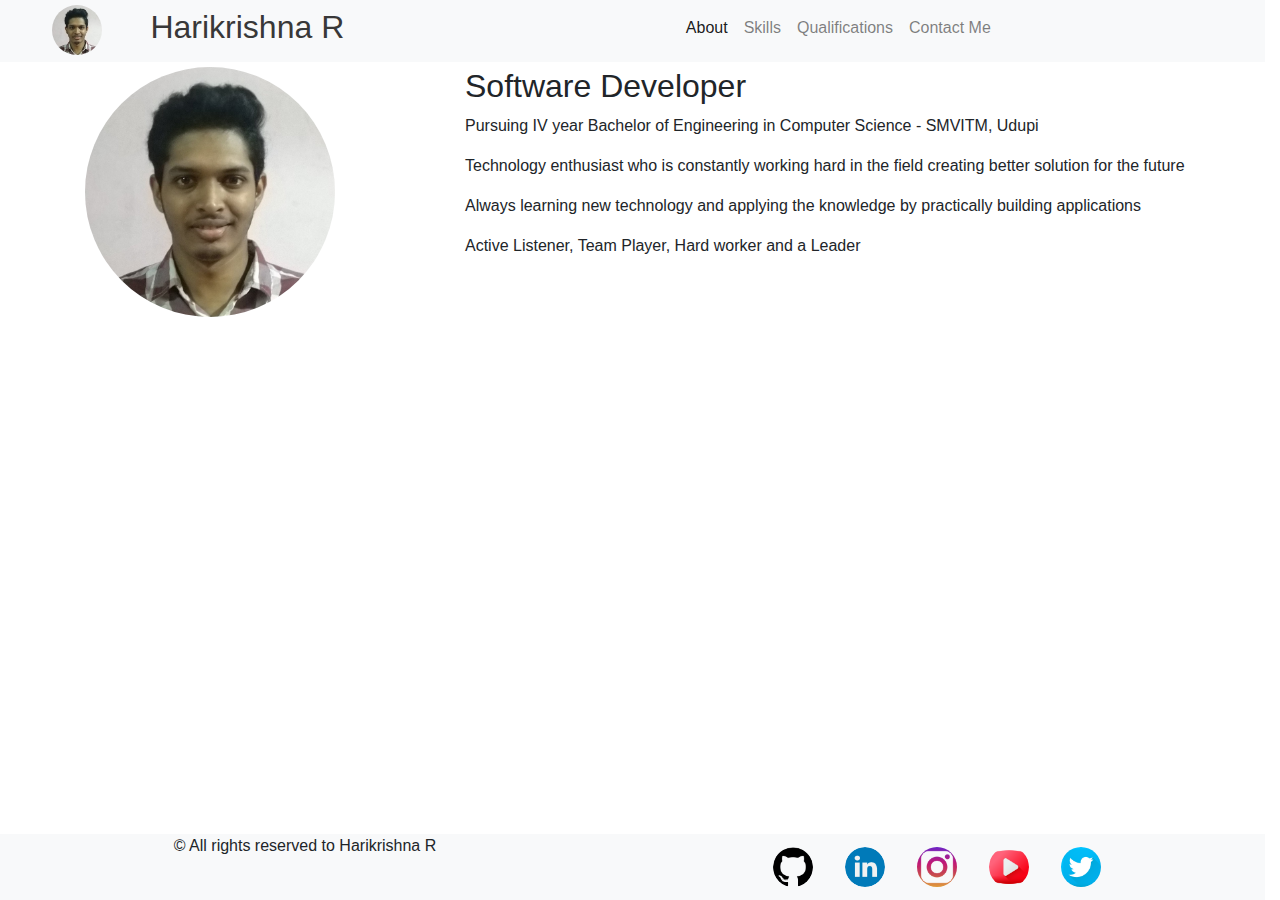
<file: index.html>
<!DOCTYPE html>
<html lang="en">
<head>
  <title>Harikrishna R's CV</title>
  <meta charset="utf-8">
  <meta name="viewport" content="width=device-width, initial-scale=1">
  <link rel="stylesheet" href="bootstrap.min.css">
  <link rel="stylesheet" href="stylesheet.css">
</head>
<body>
    <div class="row bg-light header">
      <div class="col-sm-4 d-flex justify-content-center ">
        <a class="navbar-brand nav-link" href="#">
          <img src="profile.jpeg" class="rounded-circle" alt="Logo" style="width:50px;">
        </a>
        <a class=" nav-link" style="color: rgb(56, 56, 56);" href="index.html"><h2>Harikrishna R</h2></a>
      </div>
      <div class="col-sm-8 ">
        <nav class="navbar navbar-expand-sm bg-light navbar-light d-flex justify-content-center ">
            <ul class="navbar-nav">
              <li class="nav-item active">
                <a class="nav-link" href="index.html">About</a>
              </li>
              <li class="nav-item">
                <a class="nav-link" href="skills.html">Skills</a>
              </li>
              <li class="nav-item">
                <a class="nav-link" href="qualifications.html">Qualifications</a>
              </li>
              <li class="nav-item">
                <a class="nav-link" href="contact.html">Contact Me</a> 
              </li>
            </ul>
        </nav>
      </div>
    </div>
 
    <div class="container">
      <div class="row ">
        <div class="col-sm-6 col-md-4 ">
          <img src="profile.jpeg" class="rounded-circle" alt="Logo" style="width:250px;">
        </div>
        <div class="col-sm-6 col-md-8 ">
          <h2>Software Developer</h2>
          <p>Pursuing IV year Bachelor of Engineering in Computer Science - SMVITM, Udupi</p>
          <p>Technology enthusiast who is constantly working hard in the field creating better solution for the future</p>
          <p>Always learning new technology and applying the knowledge by practically building applications</p>
          <p>Active Listener, Team Player, Hard worker and a Leader</p>
        </div>
      </div>
    </div>

<div class="row footer bg-light">
    <div class="col-sm-6 d-flex justify-content-center">
      <p>&#169 All rights reserved to Harikrishna R</p>
    </div>
    <div class="col-sm-6">
      <nav class="navbar navbar-expand-sm bg-light justify-content-center ">
        <ul class="navbar-nav justify-content-right  ">
          <li class="nav-item ">
            <a class="navbar-brand nav-link" href="https://github.com/HariKrishnaRGithub">
              <img src="./icons/github.png" class="rounded-circle" alt="Logo" width="40px" >
            </a>
        </li>
          <li class="nav-item ">
            <a class="navbar-brand nav-link" href="https://www.linkedin.com/in/harikrishna-r-ab931816b/">
              <img src="./icons/linkedin.png" class="rounded-circle" alt="Logo" width="40px" >
            </a>
        </li>
          <li class="nav-item ">
            <a class="navbar-brand nav-link" href="https://www.instagram.com/hari_navada/">
              <img src="./icons/instagram.png" class="rounded-circle" alt="Logo" width="40px" >
            </a>
          </li>
        </li>
        <li class="nav-item ">
          <a class="navbar-brand nav-link" href="https://www.youtube.com/harinavada">
            <img src="./icons/youtube.png" class="rounded-circle" alt="Logo" width="40px" >
          </a>
        </li>
        <li class="nav-item ">
          <a class="navbar-brand nav-link" href="https://twitter.com/hari_navada">
            <img src="./icons/twitter.png" class="rounded-circle" alt="Logo" width="40px" >
          </a>
      </li>
      </ul>
      </nav>
    </div>
</div>
</body>
</html>
</file>
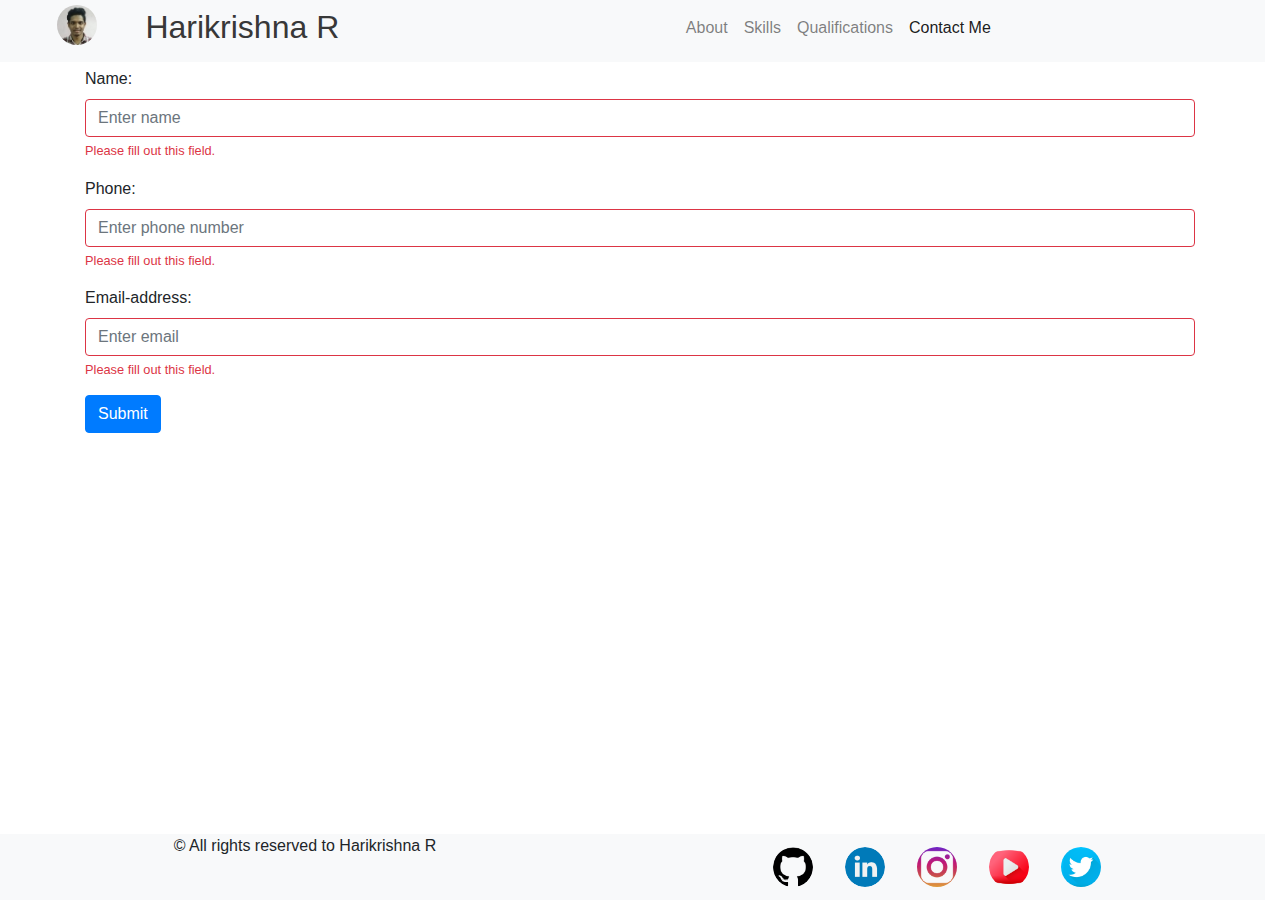
<file: contact.html>
<!DOCTYPE html>
<html lang="en">
<head>
  <title>Harikrishna R's CV</title>
  <meta charset="utf-8">
  <meta name="viewport" content="width=device-width, initial-scale=1">
  <link rel="stylesheet" href="bootstrap.min.css">
  <link rel="stylesheet" href="stylesheet.css">
</head>
<body>
    <div class="row bg-light header">
      <div class="col-sm-4 d-flex justify-content-center ">
        <a class="navbar-brand nav-link" href="#">
          <img src="profile.jpeg" class="rounded-circle" alt="Logo" style="width:40px;">
        </a>
        <a class=" nav-link" style="color: rgb(56, 56, 56);" href="index.html"><h2>Harikrishna R</h2></a>
      </div>
      <div class="col-sm-8 ">
        <nav class="navbar navbar-expand-sm bg-light navbar-light d-flex justify-content-center ">
            <ul class="navbar-nav">
              <li class="nav-item ">
                <a class="nav-link" href="index.html">About</a>
              </li>
              <li class="nav-item ">
                <a class="nav-link" href="skills.html">Skills</a>
              </li>
              <li class="nav-item ">
                <a class="nav-link" href="qualifications.html">Qualifications</a>
              </li>
              <li class="nav-item active">
                <a class="nav-link" href="contact.html">Contact Me</a> 
              </li>
            </ul>
        </nav>
      </div>
    </div>
 

    <div class="container">
        <div class="row ">
          <div class="col-sm-12">
            <form action="/action_page.php" class="was-validated">
                <div class="form-group">
                  <label for="uname">Name:</label>
                  <input type="text" class="form-control" id="uname" placeholder="Enter name" name="uname" required>
                  <div class="valid-feedback">Valid.</div>
                  <div class="invalid-feedback">Please fill out this field.</div>
                </div>
                <div class="form-group">
                    <label for="uphone">Phone:</label>
                    <input type="number" class="form-control" id="uphone" placeholder="Enter phone number" name="uphone" required>
                    <div class="valid-feedback">Valid.</div>
                    <div class="invalid-feedback">Please fill out this field.</div>
                  </div>
                  <div class="form-group">
                    <label for="uemail">Email-address:</label>
                    <input type="text" class="form-control" id="uemail" placeholder="Enter email" name="uemail" required>
                    <div class="valid-feedback">Valid.</div>
                    <div class="invalid-feedback">Please fill out this field.</div>
                  </div>
                <button type="submit" class="btn btn-primary">Submit</button>
              </form>
      
          </div>
        </div>
      </div>

      <div class="row footer bg-light">
        <div class="col-sm-6 d-flex justify-content-center">
          <p>&#169 All rights reserved to Harikrishna R</p>
        </div>
        <div class="col-sm-6">
          <nav class="navbar navbar-expand-sm bg-light justify-content-center ">
            <ul class="navbar-nav justify-content-right  ">
              <li class="nav-item ">
                <a class="navbar-brand nav-link" href="https://github.com/HariKrishnaRGithub">
                  <img src="./icons/github.png" class="rounded-circle" alt="Logo" width="40px" >
                </a>
            </li>
              <li class="nav-item ">
                <a class="navbar-brand nav-link" href="https://www.linkedin.com/in/harikrishna-r-ab931816b/">
                  <img src="./icons/linkedin.png" class="rounded-circle" alt="Logo" width="40px" >
                </a>
            </li>
              <li class="nav-item ">
                <a class="navbar-brand nav-link" href="https://www.instagram.com/hari_navada/">
                  <img src="./icons/instagram.png" class="rounded-circle" alt="Logo" width="40px" >
                </a>
              </li>
            </li>
            <li class="nav-item ">
              <a class="navbar-brand nav-link" href="https://www.youtube.com/harinavada">
                <img src="./icons/youtube.png" class="rounded-circle" alt="Logo" width="40px" >
              </a>
            </li>
            <li class="nav-item ">
              <a class="navbar-brand nav-link" href="https://twitter.com/hari_navada">
                <img src="./icons/twitter.png" class="rounded-circle" alt="Logo" width="40px" >
              </a>
          </li>
          </ul>
          </nav>
        </div>
    </div>
</body>
</html>
</file>
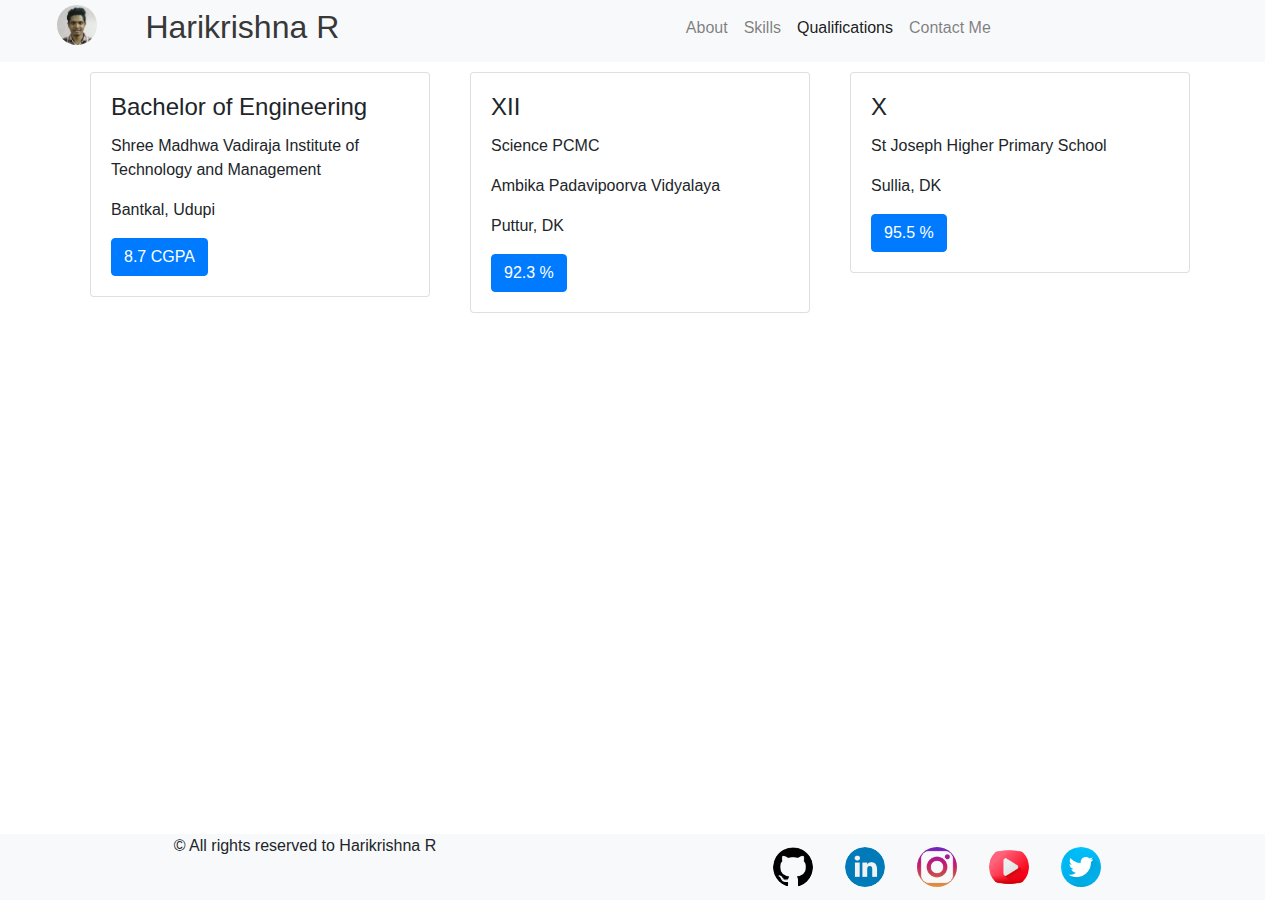
<file: qualifications.html>
<!DOCTYPE html>
<html lang="en">
<head>
  <title>Harikrishna R's CV</title>
  <meta charset="utf-8">
  <meta name="viewport" content="width=device-width, initial-scale=1">
  <link rel="stylesheet" href="bootstrap.min.css">
  <link rel="stylesheet" href="stylesheet.css">
</head>
<body>
    <div class="row bg-light header">
      <div class="col-sm-4 d-flex justify-content-center ">
        <a class="navbar-brand nav-link" href="#">
          <img src="profile.jpeg" class="rounded-circle" alt="Logo" style="width:40px;">
        </a>
        <a class=" nav-link" style="color: rgb(56, 56, 56);" href="index.html"><h2>Harikrishna R</h2></a>
      </div>
      <div class="col-sm-8 ">
        <nav class="navbar navbar-expand-sm bg-light navbar-light d-flex justify-content-center ">
            <ul class="navbar-nav">
              <li class="nav-item ">
                <a class="nav-link" href="index.html">About</a>
              </li>
              <li class="nav-item ">
                <a class="nav-link" href="skills.html">Skills</a>
              </li>
              <li class="nav-item active">
                <a class="nav-link" href="qualifications.html">Qualifications</a>
              </li>
              <li class="nav-item">
                <a class="nav-link" href="contact.html">Contact Me</a> 
              </li>
            </ul>
        </nav>
      </div>
    </div>
 

    <div class="container">
        <div class="row ">
          <div class="col-sm-4">
            <div class="card">
              <div class="card-body">
                <h4 class="card-title">Bachelor of Engineering</h4>
                <p class="card-text">Shree Madhwa Vadiraja Institute of Technology and Management</p>
                <p class="card-text">Bantkal, Udupi</p>
                <a href="#" class="btn btn-primary">8.7 CGPA</a>
              </div>
            </div>
          </div>
          <div class="col-sm-4">
            <div class="card">
              <div class="card-body">
                <h4 class="card-title">XII</h4>
                <p class="card-text">Science PCMC </p>
                <p class="card-text">Ambika Padavipoorva Vidyalaya </p>
                <p class="card-text">Puttur, DK</p>
                <a href="#" class="btn btn-primary">92.3 %</a>
              </div>
            </div>
          </div>
          <div class="col-sm-4">
            <div class="card">
              <div class="card-body">
                <h4 class="card-title">X</h4>
                <p class="card-text">St Joseph Higher Primary School</p>
                <p class="card-text">Sullia, DK</p>
                <a href="#" class="btn btn-primary">95.5 %</a>
              </div>
            </div>
          </div>
        </div>
      </div>

      <div class="row footer bg-light">
        <div class="col-sm-6 d-flex justify-content-center">
          <p>&#169 All rights reserved to Harikrishna R</p>
        </div>
        <div class="col-sm-6">
          <nav class="navbar navbar-expand-sm bg-light justify-content-center ">
            <ul class="navbar-nav justify-content-right  ">
              <li class="nav-item ">
                <a class="navbar-brand nav-link" href="https://github.com/HariKrishnaRGithub">
                  <img src="./icons/github.png" class="rounded-circle" alt="Logo" width="40px" >
                </a>
            </li>
              <li class="nav-item ">
                <a class="navbar-brand nav-link" href="https://www.linkedin.com/in/harikrishna-r-ab931816b/">
                  <img src="./icons/linkedin.png" class="rounded-circle" alt="Logo" width="40px" >
                </a>
            </li>
              <li class="nav-item ">
                <a class="navbar-brand nav-link" href="https://www.instagram.com/hari_navada/">
                  <img src="./icons/instagram.png" class="rounded-circle" alt="Logo" width="40px" >
                </a>
              </li>
            </li>
            <li class="nav-item ">
              <a class="navbar-brand nav-link" href="https://www.youtube.com/harinavada">
                <img src="./icons/youtube.png" class="rounded-circle" alt="Logo" width="40px" >
              </a>
            </li>
            <li class="nav-item ">
              <a class="navbar-brand nav-link" href="https://twitter.com/hari_navada">
                <img src="./icons/twitter.png" class="rounded-circle" alt="Logo" width="40px" >
              </a>
          </li>
          </ul>
          </nav>
        </div>
    </div>
</body>
</html>
</file>
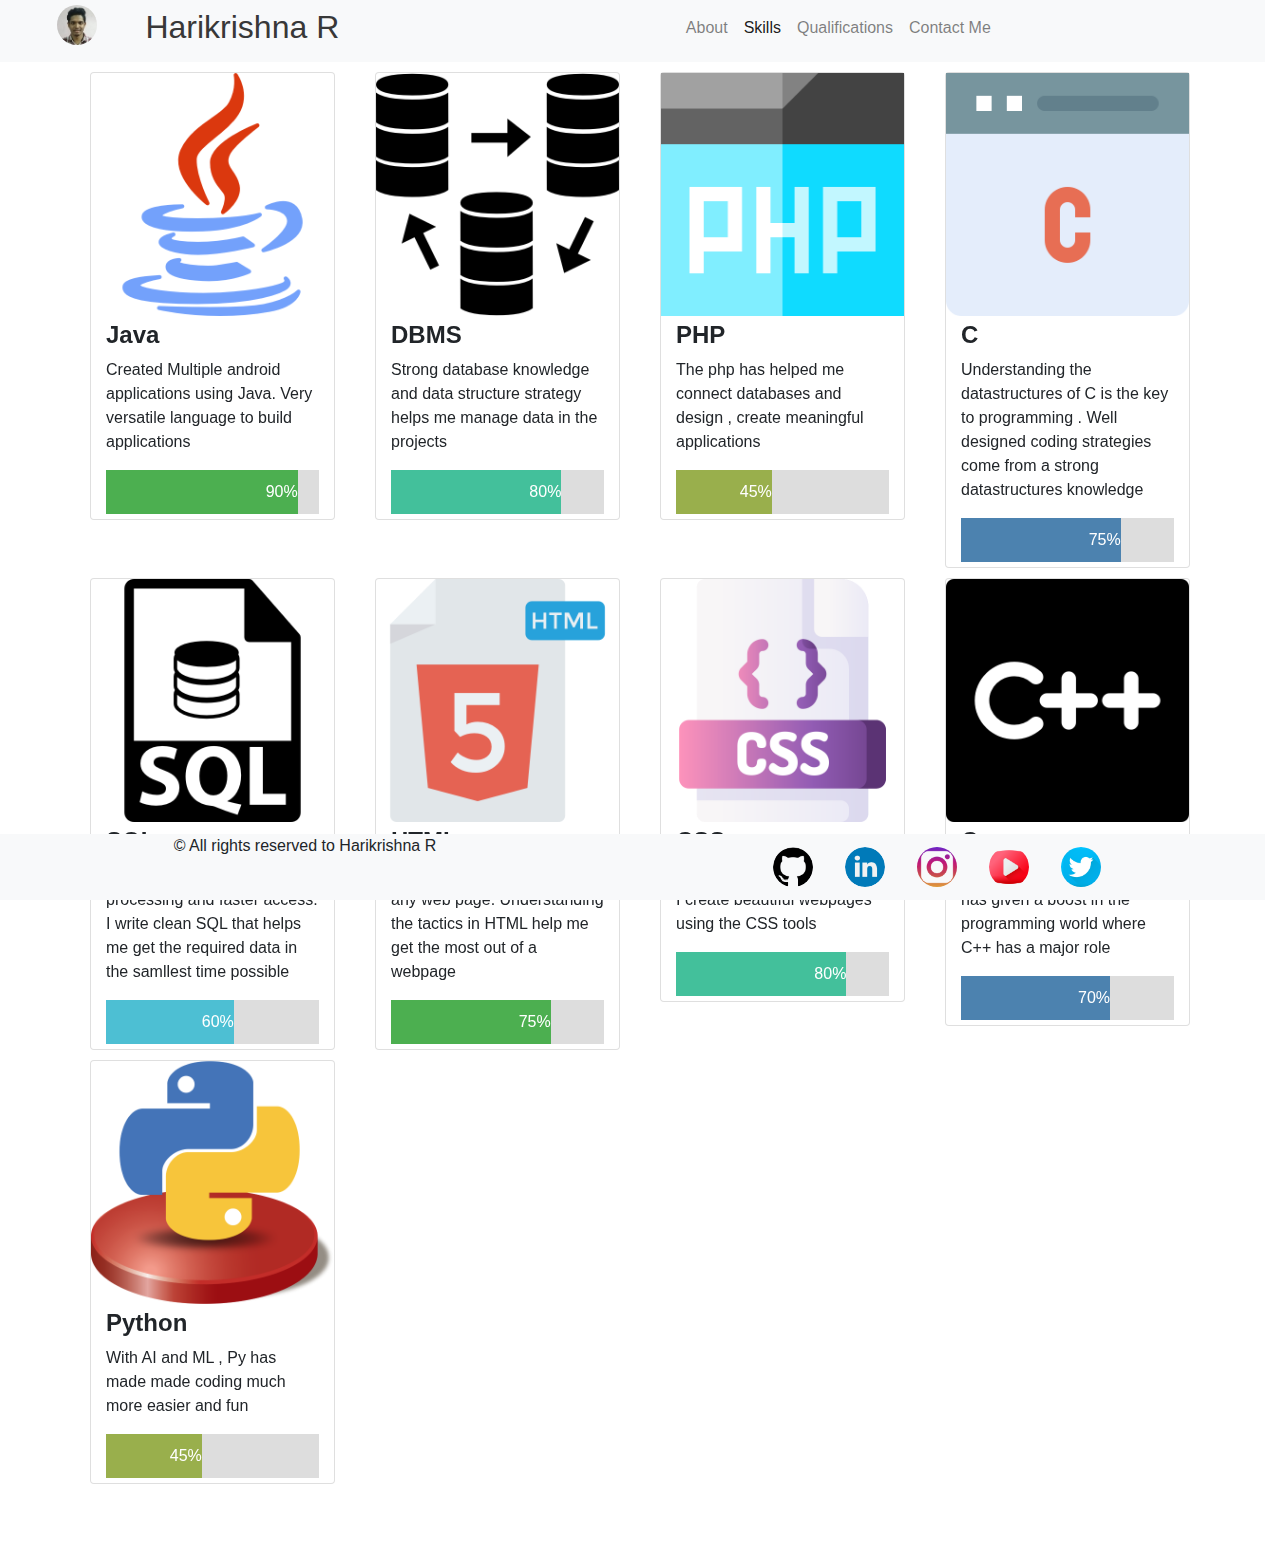
<file: skills.html>
<!DOCTYPE html>
<html lang="en">
<head>
  <title>Harikrishna R's CV</title>
  <meta charset="utf-8">
  <meta name="viewport" content="width=device-width, initial-scale=1">
  <link rel="stylesheet" href="bootstrap.min.css">
  <link rel="stylesheet" href="stylesheet.css">
</head>
<body>
    <div class="row bg-light header">
      <div class="col-sm-4 d-flex justify-content-center ">
        <a class="navbar-brand nav-link" href="#">
          <img src="profile.jpeg" class="rounded-circle" alt="Logo" style="width:40px;">
        </a>
        <a class=" nav-link" style="color: rgb(56, 56, 56);" href="index.html"><h2>Harikrishna R</h2></a>
      </div>
      <div class="col-sm-8 ">
        <nav class="navbar navbar-expand-sm bg-light navbar-light d-flex justify-content-center ">
            <ul class="navbar-nav">
              <li class="nav-item ">
                <a class="nav-link" href="index.html">About</a>
              </li>
              <li class="nav-item active">
                <a class="nav-link" href="skills.html">Skills</a>
              </li>
              <li class="nav-item">
                <a class="nav-link" href="qualifications.html">Qualifications</a>
              </li>
              <li class="nav-item">
                <a class="nav-link" href="contact.html">Contact Me</a> 
              </li>
            </ul>
        </nav>
      </div>
    </div>
    <div class="container">
        <div class="row ">
          <div class="col-sm-4 col-md-3">
            <div class="card">
              <img src="./icons/java.png" alt="skill" style="width:100%">
              <div class="container">
                <h4><b>Java</b></h4>
                <p>Created Multiple android applications using Java. Very versatile language to build applications</p>
                <div class="skills">
                  <div class="skill java">90%</div>
                </div>
              </div>
            </div>
          </div>
          <div class="col-sm-4 col-md-3">
            <div class="card">
              <img src="./icons/dbms.png" alt="skill" style="width:100%">
              <div class="container">
                <h4><b>DBMS</b></h4>
                <p>Strong database knowledge and data structure strategy helps me manage data in the projects</p>
                <div class="skills">
                  <div class="skill dbms">80%</div>
                </div>
              </div>
            </div>
          </div>
          <div class="col-sm-4 col-md-3">
            <div class="card">
              <img src="./icons/php.png" alt="skill" style="width:100%">
              <div class="container">
                <h4><b>PHP</b></h4>
                <p>The php has helped me connect databases and design , create meaningful applications</p>
                <div class="skills">
                  <div class="skill php">45%</div>
                </div>
              </div>
            </div>
          </div>
          <div class="col-sm-4 col-md-3">
            <div class="card">
              <img src="./icons/c.png" alt="skill" style="width:100%">
              <div class="container">
                <h4><b>C</b></h4>
                <p>Understanding the datastructures of C is the key to programming . Well designed coding strategies come from a 
                  strong datastructures knowledge
                </p>
                <div class="skills">
                  <div class="skill c">75%</div>
                </div>
              </div>
            </div>
          </div>
          <div class="col-sm-4 col-md-3">
            <div class="card">
              <img src="./icons/sql.png" alt="skill" style="width:100%">
              <div class="container">
                <h4><b>SQL</b></h4>
                <p>SQL is the key to good data processing and faster access. I  write clean SQL that helps me get the required data in the samllest time possible</p>
                <div class="skills">
                  <div class="skill sql">60%</div>
                </div>
              </div>
            </div>
          </div>
          <div class="col-sm-4 col-md-3">
            <div class="card">
              <img src="./icons/html.png" alt="skill" style="width:100%">
              <div class="container">
                <h4><b>HTML</b></h4>
                <p>HTML is the base to create any web page. Understanding the tactics in HTML help me get the most out of a webpage</p>
                <div class="skills">
                  <div class="skill html">75%</div>
                </div>
              </div>
            </div>
          </div>
          <div class="col-sm-4 col-md-3">
            <div class="card">
              <img src="./icons/css.png" alt="skill" style="width:100%">
              <div class="container">
                <h4><b>CSS</b></h4>
                <p>CSS brings life to a webpage. I create beautiful webpages using the CSS tools</p>
                <div class="skills">
                  <div class="skill css">80%</div>
                </div>
              </div>
            </div>
          </div>
          <div class="col-sm-4 col-md-3 ">
            <div class="card">
              <img src="./icons/cpp.png" alt="skill" style="width:100%">
              <div class="container">
                <h4><b>C++</b></h4>
                <p>Object oriented programming has given a boost in the programming world where C++ has a major role</p>
                <div class="skills">
                  <div class="skill cpp">70%</div>
                </div>
              </div>
            </div>
          </div>
          <div class="col-sm-4 col-md-3 ">
            <div class="card">
              <img src="./icons/py.png" alt="skill" style="width:100%">
              <div class="container">
                <h4><b>Python</b></h4>
                <p>With AI and ML , Py has made made coding much more easier and fun</p>
                <div class="skills">
                  <div class="skill py">45%</div>
                </div>
              </div>
            </div>
          </div>
        </div>
      </div>
      <br>
      <br>
      <br>

      <div class="row footer bg-light">
        <div class="col-sm-6 d-flex justify-content-center">
          <p>&#169 All rights reserved to Harikrishna R</p>
        </div>
        <div class="col-sm-6">
          <nav class="navbar navbar-expand-sm bg-light justify-content-center ">
            <ul class="navbar-nav justify-content-right  ">
              <li class="nav-item ">
                <a class="navbar-brand nav-link" href="https://github.com/HariKrishnaRGithub">
                  <img src="./icons/github.png" class="rounded-circle" alt="Logo" width="40px" >
                </a>
            </li>
              <li class="nav-item ">
                <a class="navbar-brand nav-link" href="https://www.linkedin.com/in/harikrishna-r-ab931816b/">
                  <img src="./icons/linkedin.png" class="rounded-circle" alt="Logo" width="40px" >
                </a>
            </li>
              <li class="nav-item ">
                <a class="navbar-brand nav-link" href="https://www.instagram.com/hari_navada/">
                  <img src="./icons/instagram.png" class="rounded-circle" alt="Logo" width="40px" >
                </a>
              </li>
            </li>
            <li class="nav-item ">
              <a class="navbar-brand nav-link" href="https://www.youtube.com/harinavada">
                <img src="./icons/youtube.png" class="rounded-circle" alt="Logo" width="40px" >
              </a>
            </li>
            <li class="nav-item ">
              <a class="navbar-brand nav-link" href="https://twitter.com/hari_navada">
                <img src="./icons/twitter.png" class="rounded-circle" alt="Logo" width="40px" >
              </a>
          </li>
          </ul>
          </nav>
        </div>
    </div>
</body>
</html>
</file>
<file: stylesheet.css>
.container{
    padding-top: 5px;
}
.card{
   margin: 5px;
}
@media only screen and (min-width: 600px) {
    .footer {
        position: fixed;
        bottom: 0;
        width: 100%;
    }
    .header{
        position: sticky;
        top: 0;
        width: 100%;
    }
  }
  .skills {
    width: 100%; 
  background-color: #ddd;
  }
    .skill{
        text-align: right; 
        padding-top: 10px; 
        padding-bottom: 10px;
        color: white;
        margin-bottom: 5px;
    }
    .java {width: 90%; background-color: #4CAF50;} 
    .dbms {width: 80%; background-color: #43c09b;} 
    .php {width: 45%; background-color: #99af4c;} 
    .c {width: 75%; background-color: #4c82af;} 
    .sql {width: 60%; background-color: #4dbfd3;} 
    .html {width: 75%; background-color: #4CAF50;} 
    .css {width: 80%; background-color: #43c09b;} 
    .cpp {width: 70%; background-color: #4c82af;} 
    .py {width: 45%; background-color: #99af4c;}
</file>
